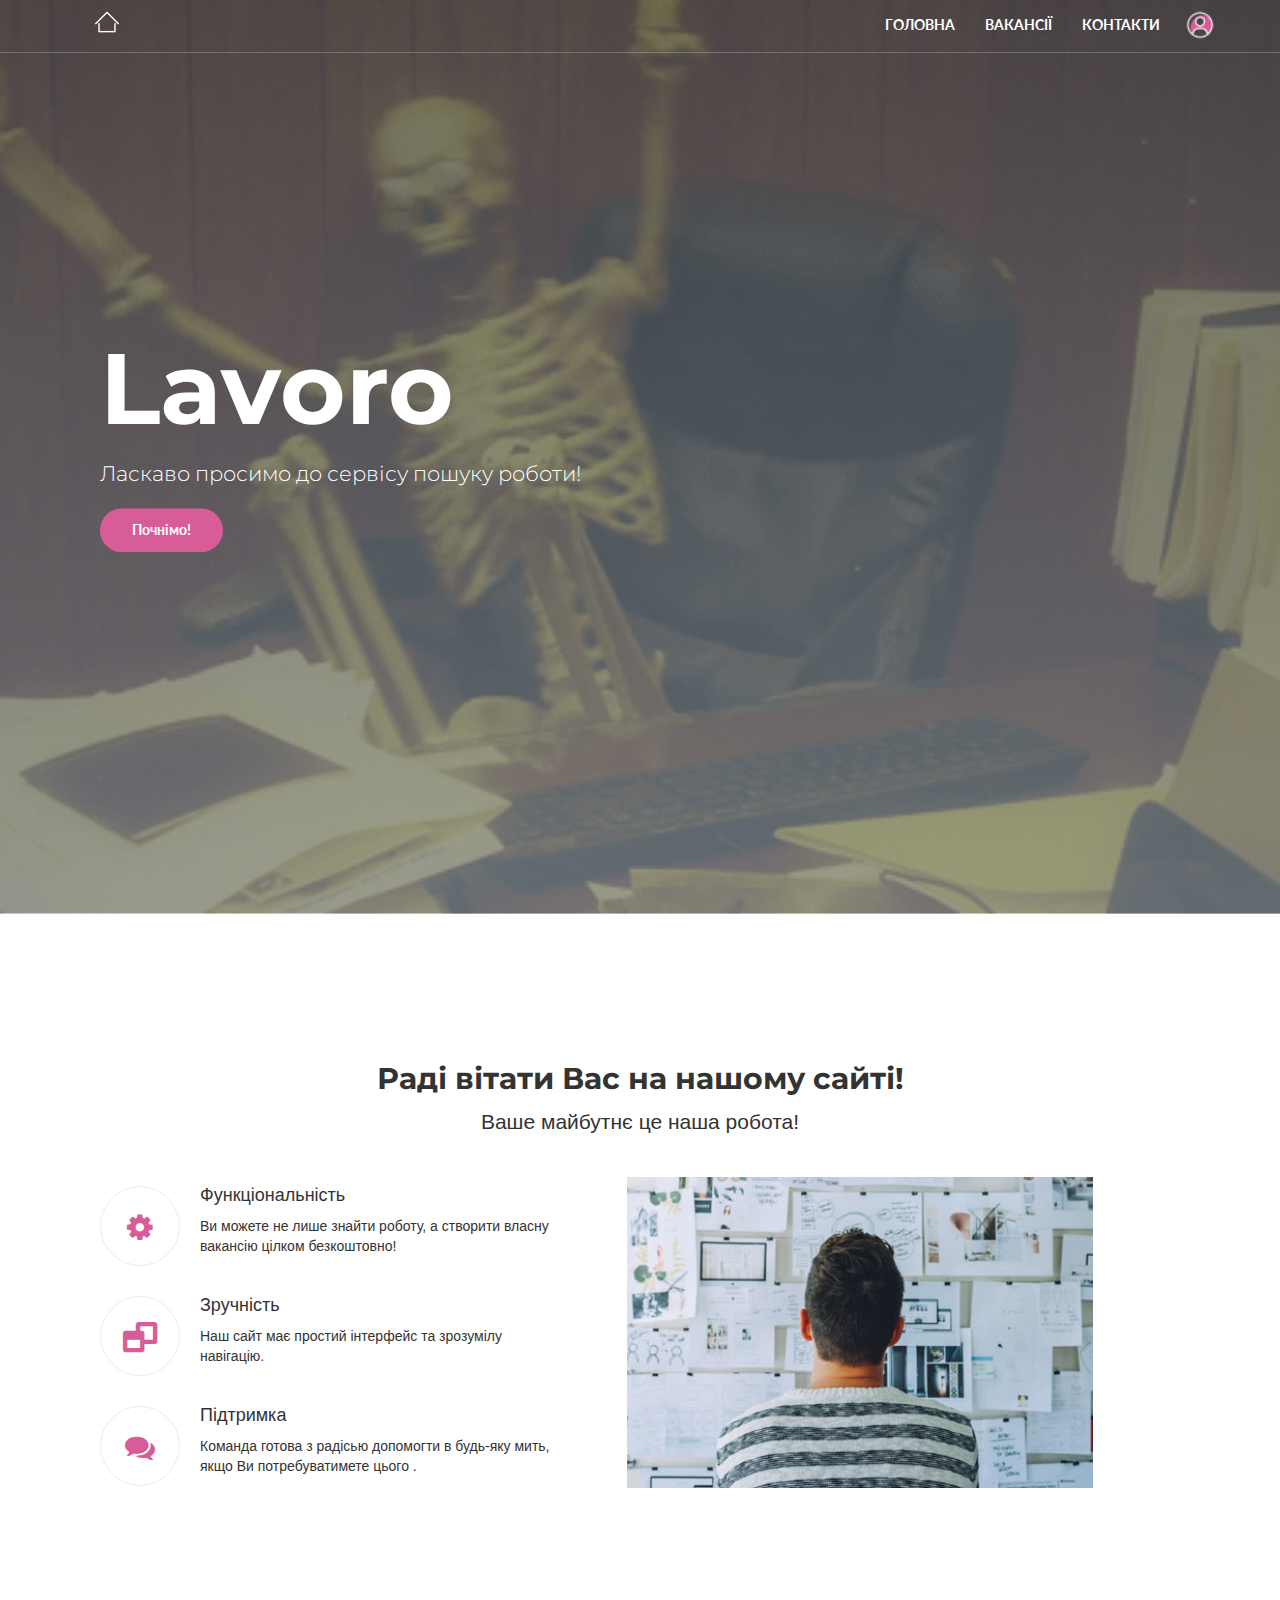
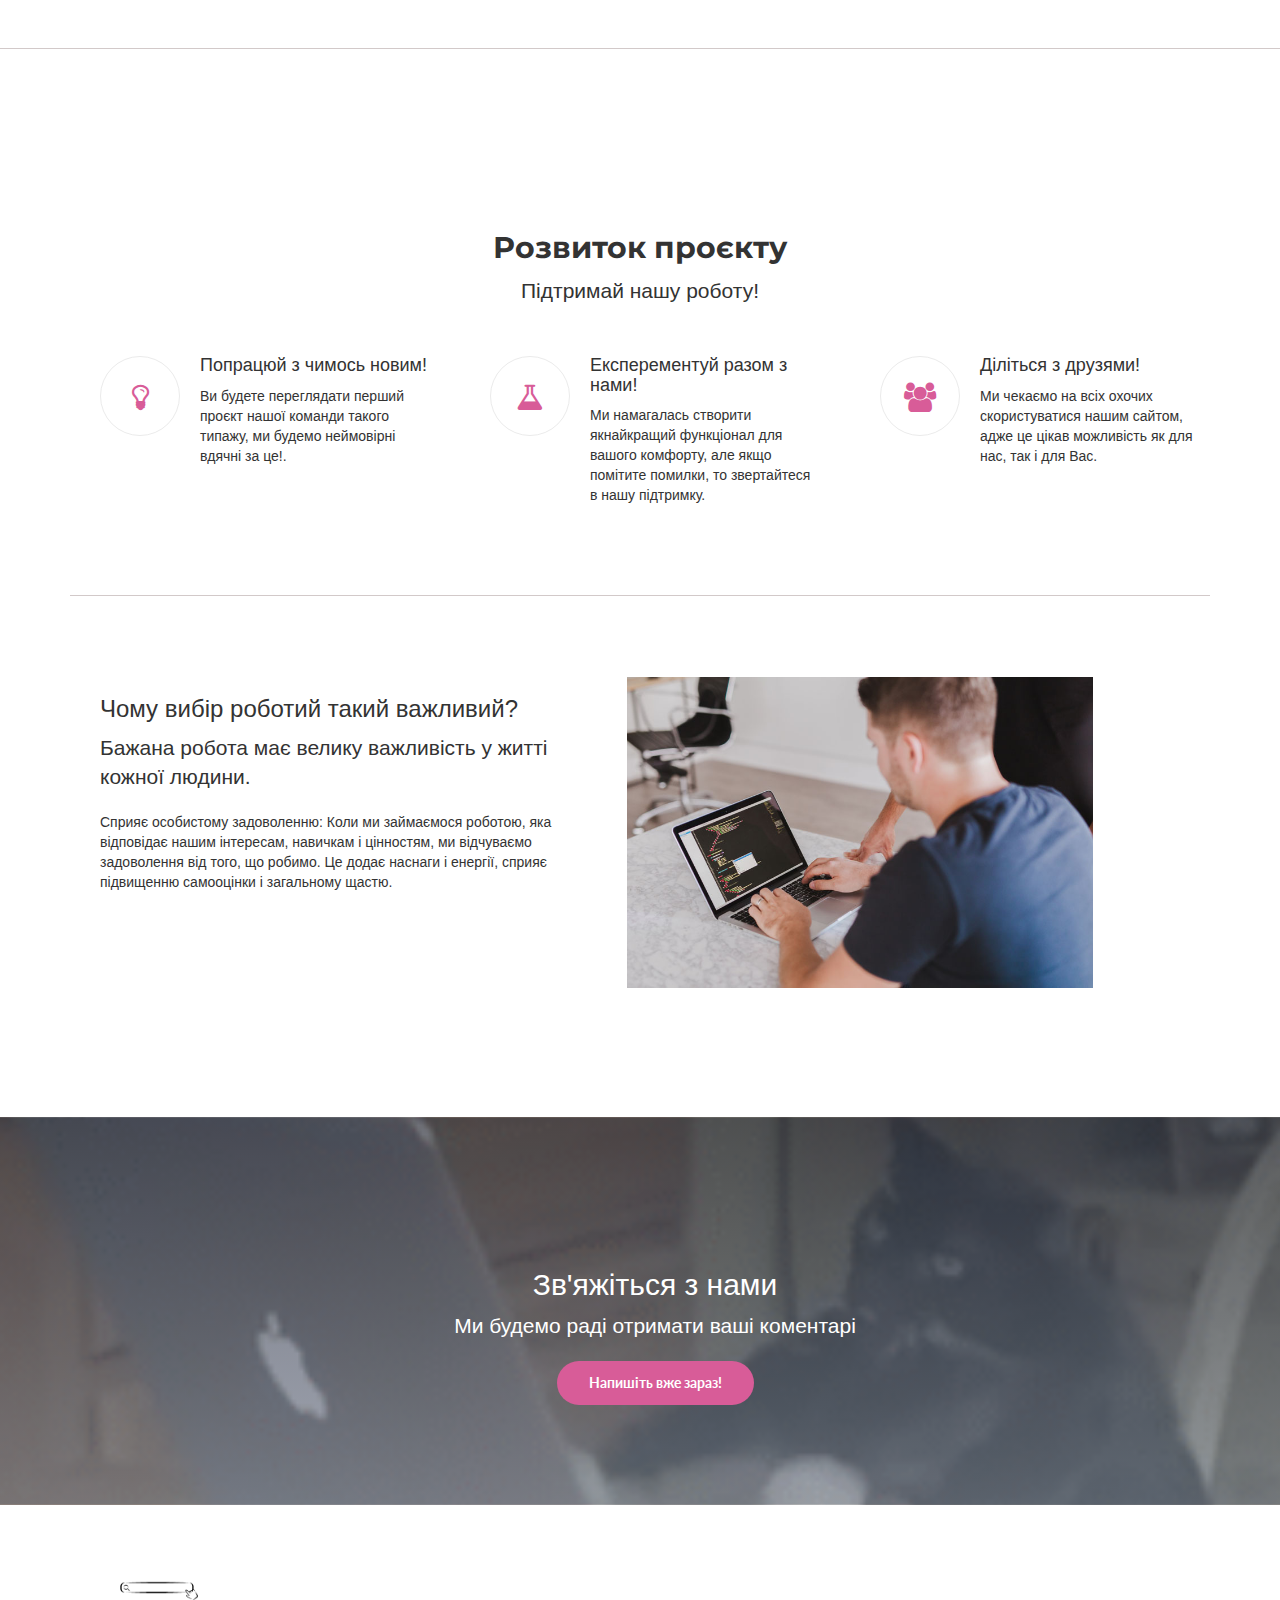
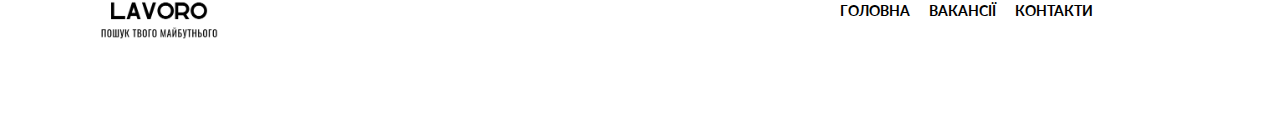
<file: index.html>
<!DOCTYPE html>
<html lang="en">

<head>
    <meta charset="UTF-8">
    <meta content="IE=edge" http-equiv="X-UA-Compatible">
    <meta content="width=device-width, initial-scale=1" name="viewport">
    <title>Lavoro - пошук твого майбутнього </title>
    <!-- Посилання на Google шрифт -->
    <link href="https://fonts.googleapis.com/css?family=Lato:700%7CMontserrat:400,600" rel="stylesheet">
    <!-- Підключення головного CSS файлу -->
    <link href="css/style.css" rel="stylesheet" type="text/css"/>
    <!-- Бібліотека Bootstrap -->
    <link href="css/bootstrap.min.css" rel="stylesheet" type="text/css"/>
    <!-- Підключення бібліотеки, яка містить в собі гарні векторні значки, які ми використаєм в нашій роботі  -->
    <link href="css/font-awesome.min.css" rel="stylesheet">

</head>
<body>
<!-- Оформлення навігаційної панелі -->
<header class="transparent-nav" id="header">
    <div class="container">
        <div class="navbar-header">
            <!-- Кнопка будиночка -->
            <div class="navbar-home">
                <a class="home_button" href="index.html">
                    <img alt="home_button" src="./img/home.png">
                </a>
            </div>
            <!-- /Кнопка будиночка -->
        </div>
        <!-- Меню навігації сайту-->
        <nav id="nav">
            <ul class="main-menu nav navbar-nav navbar-right">
                <li><a href="index.html">Головна</a></li>
                <li><a href="php/vacancies.php">Вакансії</a></li>
                <li><a href="html/contact.html">Контакти</a></li>
                <a class="profile_button" href="php/signup.php">
                    <img alt="profile_buttom" src="./img/profile (1).png">
                </a>
            </ul>
        </nav>


        <!-- /Меню навігації сайту -->
    </div>
</header>
<!-- /Оформлення навігаційної панелі -->

<!-- Ознайомчий контейнер з вступом до сайту -->
<div class="main-area" id="home">

    <!-- Головне фонове зоображення домашньої сторінки  -->
    <div class="bg-image bg-parallax overlay" style='background-image: url("img/giphy (3).gif")'></div>
    <!-- /Головне фонове зоображення домашньої сторінки  -->

    <!-- Текст контейнера -->
    <div class="home-wrapper">
        <div class="container box-details-3">
            <div class="row">
                <div class="col-md-8">
                    <h1 class="white-text main-text">Lavoro</h1>
                    <p class="lead white-text main-text-2">Ласкаво просимо до сервісу пошуку роботи!</p>
                    <a class="main-button icon-button" href="html/signup.html">Почнімо!</a>
                </div>
            </div>
        </div>
    </div>
</div>
<!-- /Текст контейнера -->
<!-- /Ознайомчий контейнер з вступом до сайту -->

<!-- Наповнення головної сторінки -->

<!-- Про нас -->
<div id="about" class="section">

    <!-- Контейнер з нашими перевагами -->
    <div class="container box-details">

        <!-- Стовпці -->
        <div class="row">
            <div class="section-header-about">
                <h2 class="home-mini-title">Раді вітати Вас на нашому сайті!</h2>
                <p class="lead">Ваше майбутнє це наша робота!</p>
            </div>
            <div class="col-md-6">


                <!-- Перша ознака нашого сайту -->
                <div class="feature">
                    <i class="feature-icon fa fa-gear"></i>
                    <div class="feature-content">
                        <h4>Функціональність</h4>
                        <p>Ви можете не лише знайти роботу, а створити власну вакансію цілком безкоштовно!</p>
                    </div>
                </div>
                <!-- /Перша ознака нашого сайту -->

                <!-- Друга ознака нашого сайту-->
                <div class="feature">
                    <i class="feature-icon fa fa-window-restore"></i>
                    <div class="feature-content">
                        <h4>Зручність</h4>
                        <p>Наш сайт має простий інтерфейс та зрозумілу навігацію.</p>
                    </div>
                </div>
                <!-- /Друга ознака нашого сайту-->

                <!-- Третя ознака нашого сайту -->
                <div class="feature">
                    <i class="feature-icon fa fa-comments"></i>
                    <div class="feature-content">
                        <h4>Підтримка</h4>
                        <p>Команда готова з радісью допомогти в будь-яку мить, якщо Ви потребуватимете цього .</p>
                    </div>
                </div>
                <!-- /Третя ознака нашого сайту -->

            </div>

            <div class="col-md-6">
                <div class="about-img">
                    <img src="./img/search_for_job.jpg" alt="">
                </div>
            </div>

        </div>
        <!-- /Стовпці-->

    </div>
    <!-- /Контейнер-->
</div>
<!-- /Про нас-->
<hr class="section-hr">
<!-- Блок підтримки нашого проєкту -->
<div id="why-us" class="section">

    <!-- Контейнер з проханням підтримати наший сервіс-->
    <div class="container box-details-2">

        <!-- Стопці-->
        <div class="row">
            <div class="section-header text-center">
                <h2 class="home-mini-title">Розвиток проєкту</h2>
                <p class="lead"> Підтримай нашу роботу!</p>
            </div>

            <!-- Перший аргумент -->
            <div class="col-md-4">
                <div class="feature">
                    <i class="feature-icon fa fa-lightbulb-o"></i>
                    <div class="feature-content">
                        <h4>Попрацюй з чимось новим!</h4>
                        <p>Ви будете переглядати перший проєкт нашої команди такого типажу, ми будемо неймовірні вдячні за це!.</p>
                    </div>
                </div>
            </div>
            <!-- /Перший аргумент -->

            <!-- Другий аргумент -->
            <div class="col-md-4">
                <div class="feature">
                    <i class="feature-icon fa fa-flask"></i>
                    <div class="feature-content">
                        <h4>Експерементуй разом з нами!</h4>
                        <p>Ми намагалась створити якнайкращий функціонал для вашого комфорту, але якщо помітите помилки, то звертайтеся в нашу підтримку.</p>
                    </div>
                </div>
            </div>
            <!-- /Другий аргумент -->

            <!-- Третій аргумент -->
            <div class="col-md-4">
                <div class="feature">
                    <i class="feature-icon fa fa-users"></i>
                    <div class="feature-content">
                        <h4>Діліться з друзями!</h4>
                        <p>Ми чекаємо на всіх охочих скористуватися нашим сайтом, адже це цікав можливість як для нас, так і для Вас.</p>
                    </div>
                </div>
            </div>
            <!-- /Третій аргумент -->

        </div>
        <!-- /Стовпці -->

        <hr class="section-hr">

        <!-- Рядки -->
        <div class="row">

            <div class="col-md-6">
                <h3>Чому вибір роботий такий важливий?</h3>
                <p class="lead">Бажана робота має велику важливість у житті кожної людини.</p>
                <p>Сприяє особистому задоволенню: Коли ми займаємося роботою, яка відповідає нашим інтересам, навичкам і цінностям, ми відчуваємо задоволення від того, що робимо. Це додає наснаги і енергії, сприяє підвищенню самооцінки і загальному щастю.
                </p>
            </div>
            <div class="col-md-6">
                <div class="about-img">
                    <img src="./img/why-us.jpg" alt="">
                </div>
            </div>
        </div>
        <!-- /Стовпчики -->

    </div>
    <!-- /контейнер -->

</div>
<!-- /Підримка -->

<!-- Блок переходу на сторінку з контактними даними -->
<div class="section" id="contact-cta">

    <!-- Фонове зоображення -->
    <div class="bg-image bg-parallax overlay" style='background-image: url("img/giphy (4).gif")'></div>
    <!-- /Фонове зоображення -->

    <!-- Контейнер з текстом  -->
    <div class="container">

        <!-- Рядки тексту -->
        <div class="row">

            <div class="col-md-8 col-md-offset-2 text-center">
                <h2 class="white-text">Зв'яжіться з нами</h2>
                <p class="lead white-text">Ми будемо раді отримати ваші коментарі</p>
                <a class="main-button icon-button" href="html/contact.html">Напишіть вже зараз!</a>
            </div>

        </div>
        <!-- /Рядки тексту -->

    </div>
    <!-- /Контейнер з текстом  -->

</div>
<!-- /Блок переходу на сторінку з контактними даними-->

<!-- Нижня менюшка -->
<footer class="section footer-section" id="footer">

    <!-- Контейнер з всіма даними меню -->
    <div class="container ">

        <!-- Рядок для запису всіх даних -->
        <div class="row-bottom row">

            <!-- Логотип нашого сервісу -->
            <div class="col-md-6">
                <div class="footer-logo">
                    <a class="logo" href="index.html">
                        <img alt="logo" src="./img/Lovaro (1).png">
                    </a>
                </div>
            </div>
            <!-- Логотип нашого сервісу -->

            <!-- Навігація, що знаходиться на нижній менюшці-->
            <div class="col-md-6">
                <ul class="footer-nav-main footer-nav">
                    <li><a href="index.html">Головна</a></li>
                    <li><a href="php/vacancies.php">Вакансії</a></li>
                    <li><a href="html/contact.html">Контакти</a></li>
                </ul>
            </div>
            <!-- /Навігація, що знаходиться на нижній менюшці-->

        </div>
        <!-- /Рядок для запису всіх даних -->

    </div>
    <!-- /Контейнер з всіма даними меню -->

</footer>
<!-- /Нижня менюшка -->

</body>
</html>
</file>
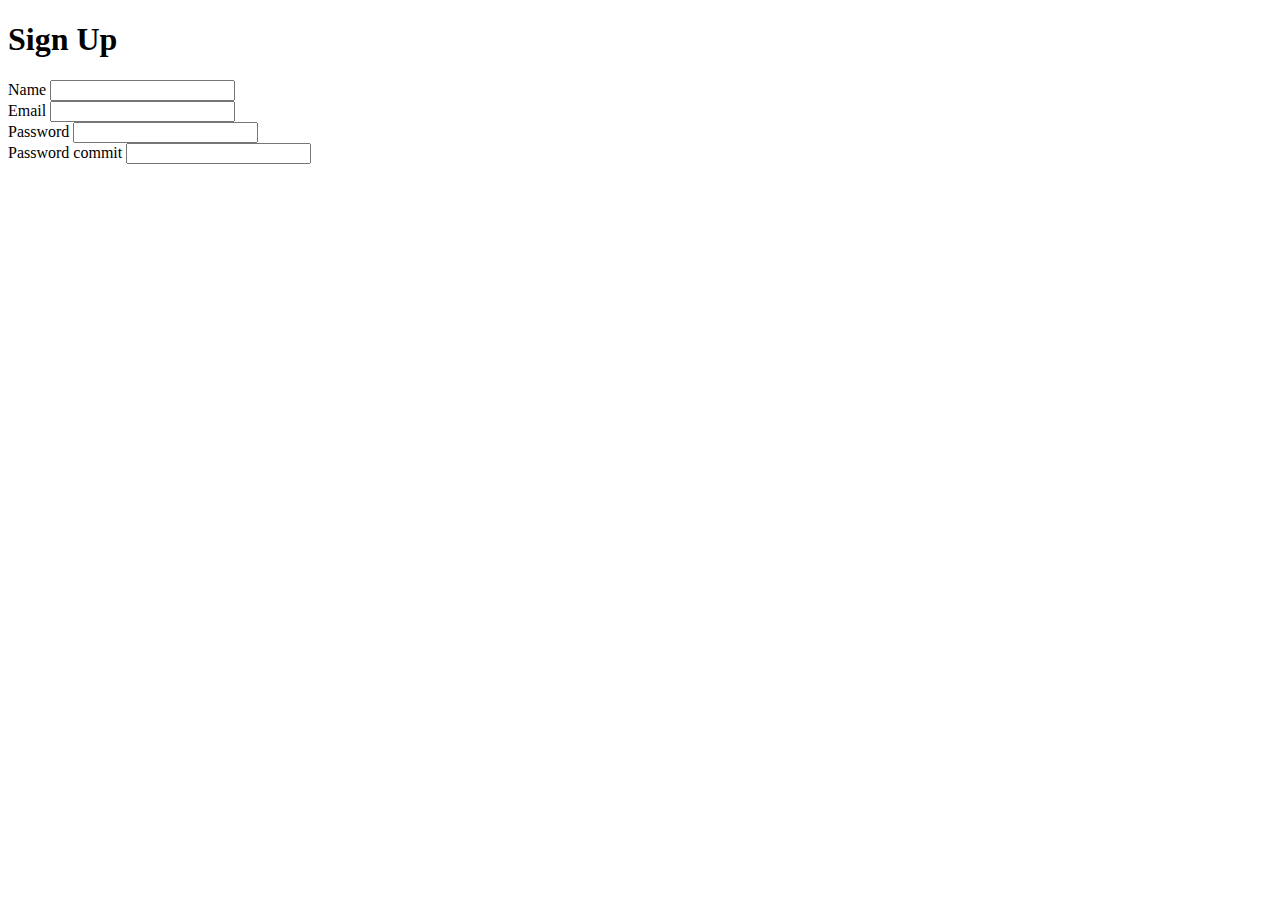
<file: sighup.html>
<!DOCTYPE html>
<html lang="en">
<head>
    <meta charset="UTF-8">
    <title>SignUp form</title>
</head>
<body>
    <h1>Sign Up</h1>
    <form action="process-signup.php" method="post"></form>
        <div>
            <label for="name">Name</label>
            <input type ="text" id = "name" name="name">
        </div>
        
        <div>
            <label for="email">Email</label>
            <input type="email" name="email" id="email">
        </div>

        <div>
            <label for="password">Password</label>
            <input type="password" name="password" id="password">
        </div>

        <div>
            <label for="password_commit">Password commit</label>
            <input type="password" name="password_commit" id="password_commit">
        </div>
</body>
</html>
</file>
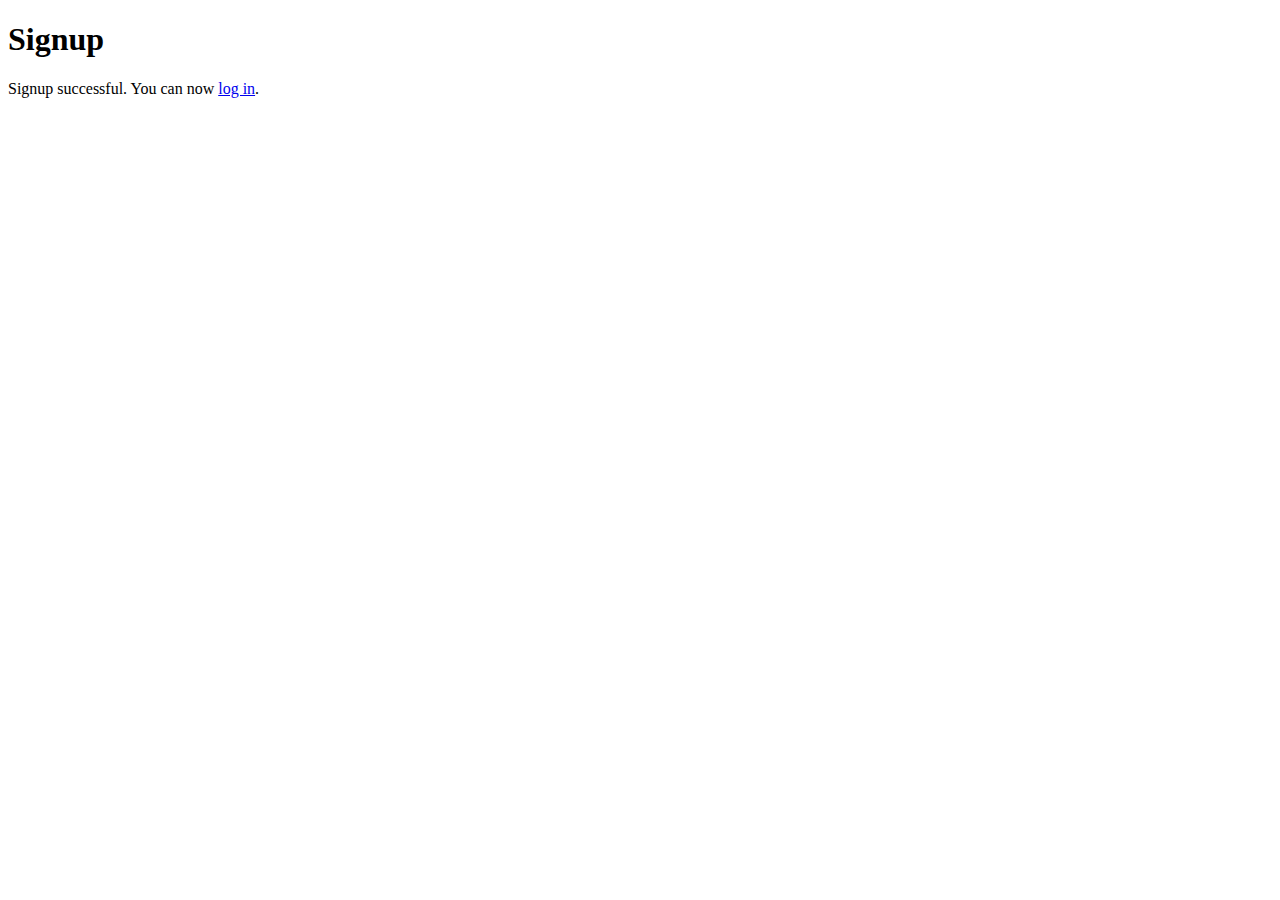
<file: signup-success.html>
<!DOCTYPE html>
<html>
<head>
    <title>Signup</title>
    <meta charset="UTF-8">
</head>
<body>
    
    <h1>Signup</h1>
    
    <p>Signup successful.
       You can now <a href="login.php">log in</a>.</p>
    
</body>
</html>
</file>
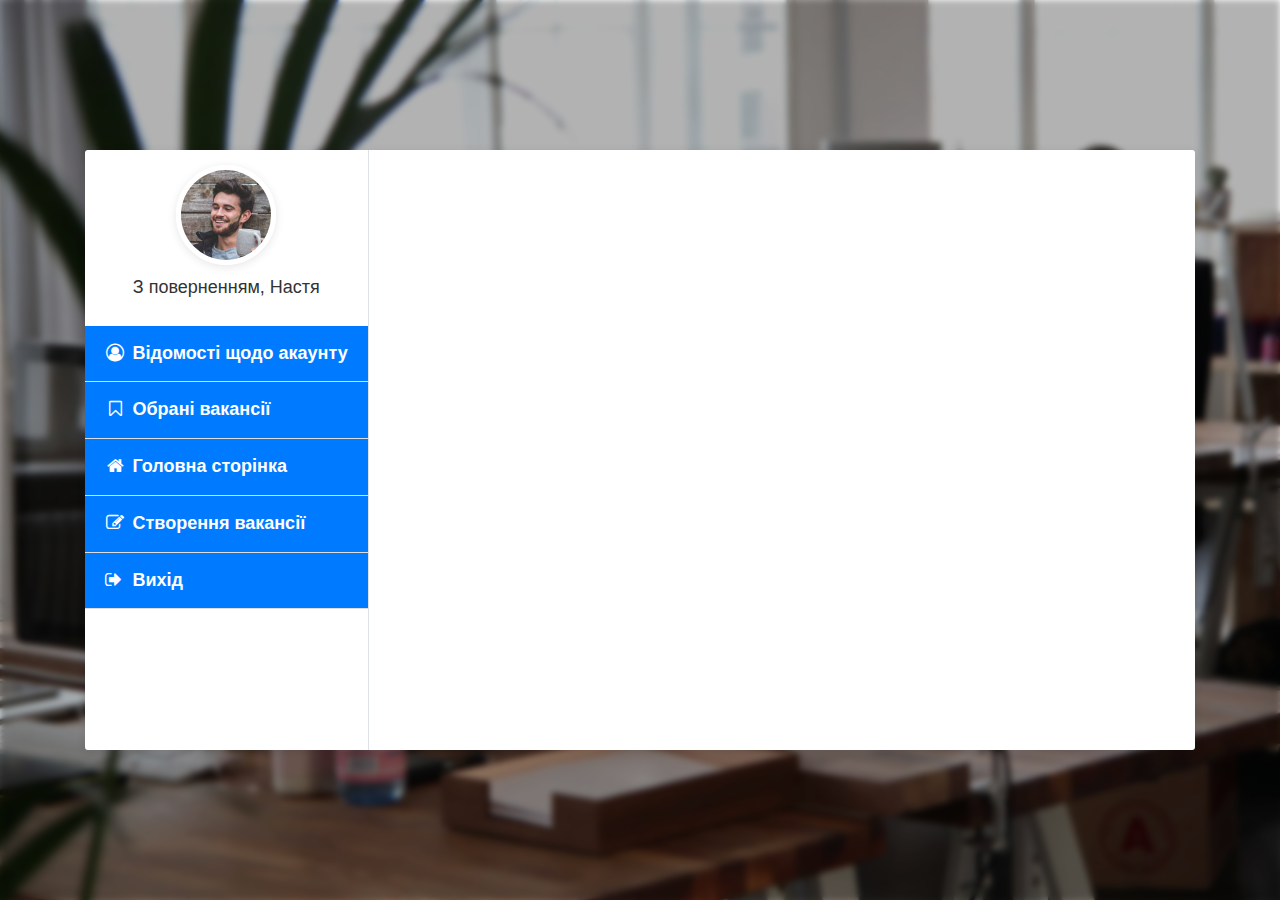
<file: html/account.html>
<!DOCTYPE html>
<html lang="en">
<head>
	<meta charset="UTF-8">
	<title>Профіль користувача</title>
	<meta content="width=device-width, initial-scale=1, maximum-scale=1, user-scalable=no" name="viewport">
	<link rel="stylesheet" type="text/css" href="https://stackpath.bootstrapcdn.com/bootstrap/4.3.1/css/bootstrap.min.css">
	<link rel="stylesheet" href="https://stackpath.bootstrapcdn.com/font-awesome/4.7.0/css/font-awesome.min.css">
	<link rel="stylesheet" type="text/css" href="../css/style.css">
    <link rel="stylesheet" type="text/css" href="../css/account.css">
    
    <link href="../css/bootstrap.min.css" rel="stylesheet" type="text/css"/>
    <!-- Підключення бібліотеки, яка містить в собі гарні векторні значки, які ми використаєм в нашій роботі  -->
    <link href="../css/font-awesome.min.css" rel="stylesheet">

</head>
<body class="signup">
	<section class="py-5 my-5">
		<div class="container">
			<div class="bg-white shadow rounded-lg d-block d-sm-flex">
				<div class="profile-tab-nav border-right">
					<div class="p-4">
						<div class="img-circle text-center mb-3">
							<img src="../img/user2.jpg" alt="Image" class="shadow">
						</div>
				
						<p class="text-center">З поверненням, Настя</p>
					</div>
					<div class="nav flex-column nav-pills" id="v-pills-tab" role="tablist" aria-orientation="vertical">
						<a class="nav-link active" id="account-tab" data-toggle="pill" href="#account" role="tab" aria-controls="account" aria-selected="true">
							<i class="fa fa-user-circle-o text-center mr-1"></i> 
							Відомості щодо акаунту
						</a>
						<a class="nav-link active" id="account-tab" data-toggle="pill" href="#account" role="tab" aria-controls="account" aria-selected="true">
							<i class="fa fa-bookmark-o text-center mr-1"></i> 
							Обрані вакансії
						</a>
						<a class="nav-link active" href="../index.html">
							<i class="fa fa-home text-center mr-1"></i> 
							Головна сторінка
						</a>
						<a class="nav-link active" href="../html/vacant_create.html">
							<i class="fa fa-pencil-square-o text-center mr-1"></i> 
							Створення вакансії
						</a>
						<a class="nav-link active" href="../php/logout.php">
							<i class="fa fa-sign-out mr-1"></i> 
							Вихід
						</a>
					</div>
				</div>
				<div class="tab-content p-4 p-md-5" id="v-pills-tabContent">
					<div class="tab-pane fade show active" id="account" role="tabpanel" aria-labelledby="account-tab">
						<h3 class="mb-4">Відомості щодо акаунту</h3>
						<div class="row">
							<div class="col-md-6">
								<div class="form-group">
								  	<label>Ім'я:</label>
									  <p>...........</p>
								</div>
							</div>
							<div class="col-md-6">
								<div class="form-group">
								  	<label>Пошта:</label>
									 <p>...........</p>
								</div>
							</div>
							<div class="col-md-6">
								<div class="form-group">
								  	<label>Телефон:</label>
									 <p>...........</p>
								</div>
							</div>
							<div class="col-md-6">
								<div class="form-group">
								  	<label>Пароль:</label>
								  	 <p>...........</p>
								</div>
							</div>
						</div>
					</div>
				</div>
			</div>
		</div>
	</section>


	<script src="https://code.jquery.com/jquery-3.2.1.slim.min.js"></script>
	<script src="https://cdnjs.cloudflare.com/ajax/libs/popper.js/1.12.9/umd/popper.min.js"></script>
	<script src="https://maxcdn.bootstrapcdn.com/bootstrap/4.0.0/js/bootstrap.min.js"></script>
</file>
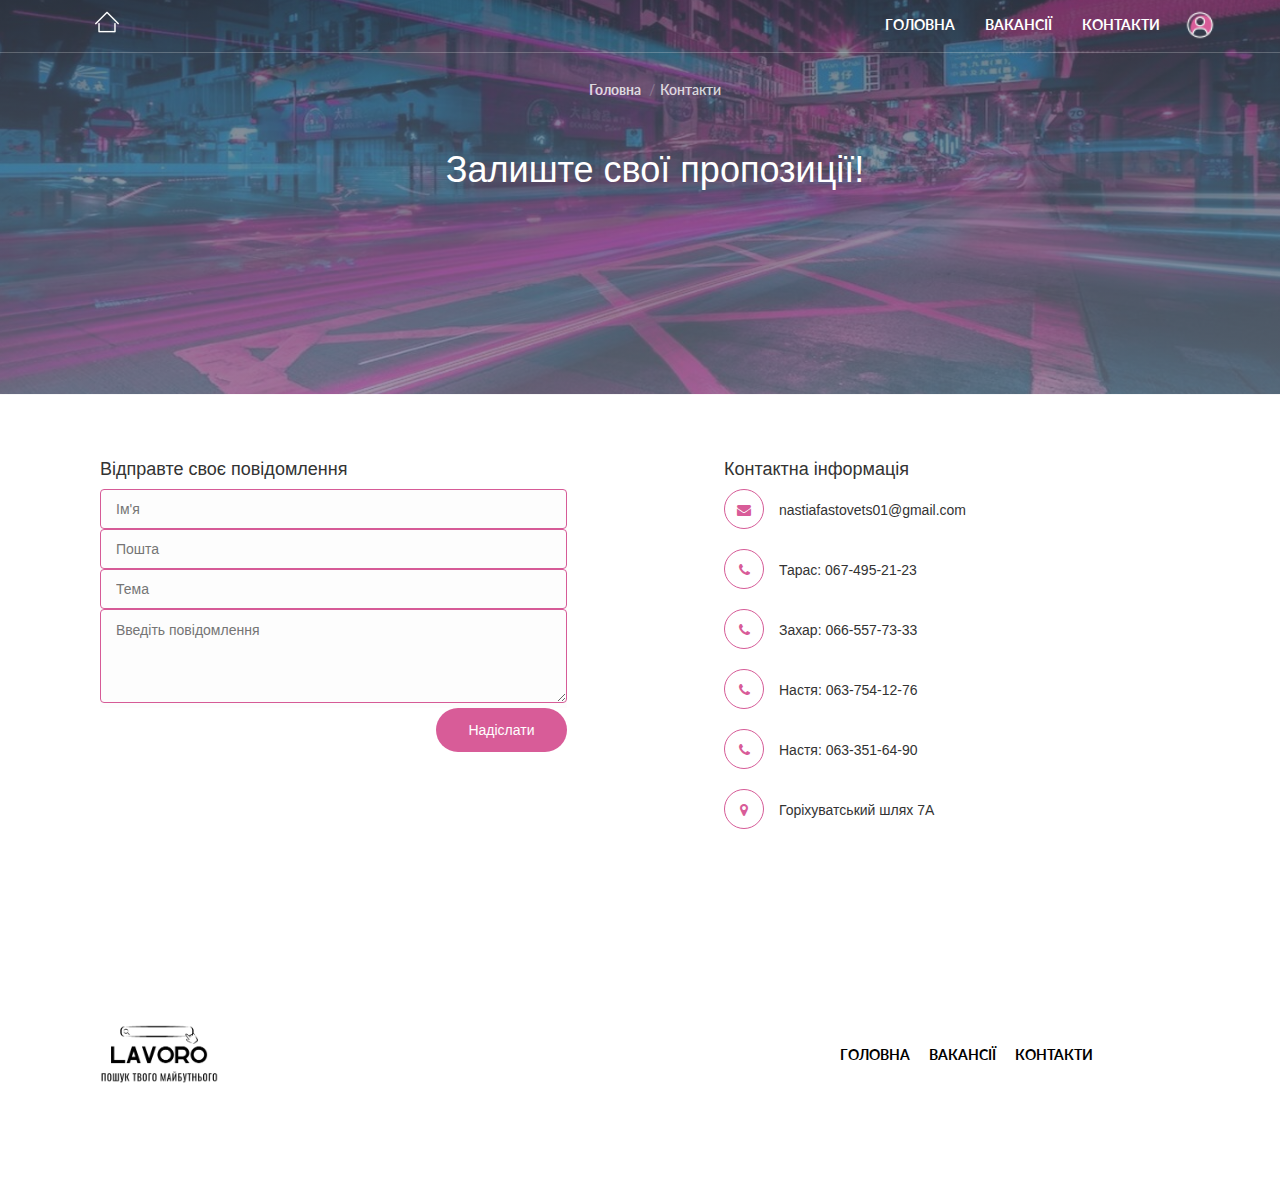
<file: html/contact.html>
<!DOCTYPE html>
<html lang="en">
<head>
    <meta charset="UTF-8">
    <meta content="IE=edge" http-equiv="X-UA-Compatible">
    <meta content="width=device-width, initial-scale=1" name="viewport">
    <title>Lavoro - пошук твого майбутнього </title>
    <!-- Посилання на Google шрифт -->
    <link href="https://fonts.googleapis.com/css?family=Lato:700%7CMontserrat:400,600" rel="stylesheet">
    <!-- Підключення головного CSS файлу -->
    <link href="../css/style.css" rel="stylesheet" type="text/css"/>
    <!-- Бібліотека Bootstrap -->
    <link href="../css/bootstrap.min.css" rel="stylesheet" type="text/css"/>
    <!-- Підключення бібліотеки, яка містить в собі гарні векторні значки, які ми використаєм в нашій роботі  -->
    <link href="../css/font-awesome.min.css" rel="stylesheet">
</head>
<body>

<!-- Оформлення навігаційної панелі -->
<header class="transparent-nav" id="header">
    <div class="container">
        <div class="navbar-header">
            <!-- Кнопка будиночка -->
            <div class="navbar-home">
                <a class="home_button" href="../index.html">
                    <img alt="home_buttom" src="../img/home.png">
                </a>
            </div>
            <!-- /Кнопка будиночка -->
        </div>
        <!-- Меню навігації сайту-->
        <nav id="nav">
            <ul class="main-menu nav navbar-nav navbar-right">
                <li><a href="../index.html">Головна</a></li>
                <li><a href="../php/vacancies.php">Вакансії</a></li>
                <li><a href="../html/contact.html">Контакти</a></li>
                <a class="profile_button" href="../php/signup.php">
                    <img alt="profile_buttom" src="../img/profile (1).png">
                </a>
            </ul>
        </nav>


        <!-- /Меню навігації сайту -->
    </div>
</header>
<!-- /Оформлення навігаційної панелі -->

<!-- Вступна частина сторінки  -->
<div class="main-area section">

    <!-- Фонове зоображення -->
    <div class="bg-image bg-parallax overlay" style="background-image:url(../img/background2.jpg)"></div>
    <!-- /Фонове зоображення -->

    <!-- Наповнення вступної частини -->
    <div class="container">
        <div class="row">
            <div class="col-md-10 col-md-offset-1 text-center">
                <ul class="main-area-tree">
                    <li><a href="../index.html">Головна</a></li>
                    <li>Контакти</li>
                </ul>
                <p class="empty_place">.</p>
                <h1 class="white-text">Залиште свої пропозиції!</h1>
                <p class="empty_place">.</p>
                <p class="empty_place">.</p>
                <p class="empty_place">.</p>
            </div>
        </div>
    </div>
    <!-- /Наповнення вступної частини  -->
</div>
<!-- /Вступна частина сторінки -->

<!-- Наповнення основної частини сторінки -->
<div class="section" id="contact">

    <!-- Блок з формою повідомлення  -->
    <div class="container">
        <div class="row">
            <div class="col-md-6">
                <div class="contact-form">
                    <h4>Відправте своє повідомлення</h4>
                    <div class="contact-form-container">
                        <form>
                            <input class="input" name="name" placeholder="Ім'я" type="text">
                            <input class="input" name="email" placeholder="Пошта" type="email">
                            <input class="input" name="subject" placeholder="Тема" type="text">
                            <textarea class="input" name="message" placeholder="Введіть повідомлення"></textarea>
                            <button class="main-button icon-button pull-right">Надіслати</button>
                        </form>
                    </div>
                </div>
            </div>
            <!-- /Блок з формою повідомлення  -->

            <!-- Контактна інформація нашої команди -->
            <div class="col-md-5 col-md-offset-1">
                <h4>Контактна інформація</h4>
                <ul class="contact-details">
                    <li><i class="fa fa-envelope"></i>nastiafastovets01@gmail.com</li>
                    <li><i class="fa fa-phone"></i>Тарас: 067-495-21-23</li>
                    <li><i class="fa fa-phone"></i>Захар: 066-557-73-33</li>
                    <li><i class="fa fa-phone"></i>Настя: 063-754-12-76</li>
                    <li><i class="fa fa-phone"></i>Настя: 063-351-64-90</li>
                    <li><i class="fa fa-map-marker"></i>Горіхуватський шлях 7А</li>
                </ul>
            </div>


            <!-- /Контактна інформація нашої команди -->
        </div>
    </div>
</div>
<!-- /Наповнення основної частини сторінки -->

<!-- Нижня менюшка -->
<footer class="section footer-section" id="footer">

    <!-- Контейнер з всіма даними меню -->
    <div class="container ">

        <!-- Рядок для запису всіх даних -->
        <div class="row-bottom row">

            <!-- Логотип нашого сервісу -->
            <div class="col-md-6">
                <div class="footer-logo">
                    <a class="logo" href="../index.html">
                        <img alt="logo" src="../img/Lovaro (1).png">
                    </a>
                </div>
            </div>
            <!-- Логотип нашого сервісу -->

            <!-- Навігація, що знаходиться на нижній менюшці-->
            <div class="col-md-6">
                <ul class="footer-nav-main footer-nav">
                    <li><a href="../index.html">Головна</a></li>
                    <li><a href="../php/vacancies.php">Вакансії</a></li>
                    <li><a href="../html/contact.html">Контакти</a></li>
                </ul>
            </div>
            <!-- /Навігація, що знаходиться на нижній менюшці-->

        </div>
        <!-- /Рядок для запису всіх даних -->

    </div>
    <!-- /Контейнер з всіма даними меню -->

</footer>
<!-- /Нижня менюшка -->

</body>
</html>
</file>
<file: css/style.css>
/* --- Налаштування шрифтів та тексту --- */
body {
    font-family: 'Montserrat', sans-serif;
    font-size: 15px;
    font-weight: 400;
    color: #798696;
    overflow-x: hidden;
}

/* --- Налаштування заголовків--- */
h1, h2, h3, h4, h5, h6 {
    margin-top: 12px;
    margin-bottom: 15px;
    font-weight: 600;
    color: #374050;
}

h1 {
    font-size: 38px;
}

h2 {
    font-size: 30px;
}

h3 {
    font-size: 24px;

}

h4 {
    font-size: 18px;
}


/* --- /Налаштування заголовків--- */

/* --- Налаштування тексту посилань--- */
a {
    font-family: 'Lato', sans-serif;
    color: #374050;
    font-weight: 700;
}

a:hover,
a:focus {
    text-decoration: none;
    outline: none;
    color: #374050;
    opacity: 0.9;
}

ul, ol {
    margin: 0;
    padding: 0;
    list-style: none
}

/* --- Налаштування тексту посилань--- */
.white-text {
    color: #FFF;
}
.main-text-2{
    font: 1000 6rem 'Montserrat', sans-serif;
}
.main-text{
    font: 700 10rem 'Montserrat', sans-serif;
}
.home-mini-title{
    font: 700 3rem 'Montserrat', sans-serif;
}
/* --- /Налаштування шрифтів та тексту --- */

/* --- Для зручного розміщення даних, та чіткого відокремлення їх між собою по секціям ми розмістили дані всередину певних блоків.
Нижче ви можете побачити оформлення цього блоку даних та елементів, що наявні в ньому --- */

.section {
    position: relative;
    padding-top: 80px;
    padding-bottom: 80px;
}

.section-hr {
    margin-top: 80px;
    margin-bottom: 80px;
    border-color: #d2c9c9;
}

.section-header {
    margin-bottom: 40px;
}

.box-details{
    margin-top: 100px;
}
.box-details-2{
    margin-bottom: 100px;
}
/* --- /Офомлення секцій--- */

/* --- Налаштування  фонових зоображень, а також додання певних візуальних ефектів до них --- */
.main-area section {
    margin-top: 20px;
}

.bg-image {
    position: absolute;
    scale: 112%;
    left: 0;
    right: 0;
    top: 0;
    bottom: 0;
    background-position: center;
    background-size: cover;
}

.bg-image.bg-parallax {
    background-attachment: fixed;
    margin-top: -30px;
}

.bg-image.overlay:after {
    content: "";
    position: absolute;
    left: 0;
    right: 0;
    top: 0;
    bottom: 0;
    background-image: -webkit-gradient(linear, left top, left bottom, from(#374050), to(#798696));
    background-image: linear-gradient(to bottom, #374050 0%, #798696 100%);
    opacity: 0.7;
}

/* --- /Налаштування  фонових зоображень --- */

/* --- Стилі для кнопок, що знаходяться на сайті, + додавання анімацій при наведенні на кнопки--- */
.main-button {
    position: relative;
    display: inline-block;
    padding: 10px 30px;
    background-color: #d85c98;
    border: 2px solid transparent;
    border-radius: 40px;
    color: #FFF;
    -webkit-transition: 0.2s all;
    transition: 0.2s all;
}

.main-button:hover, .main-button:focus {
    background-color: #fff;
    border: 2px solid #d85c98;
    color: #d85c98;
}

.main-button.icon-button:hover, .main-button.icon-button:focus {
    padding-right: 45px;
}

.main-button.icon-button:after {
    content: "\f178";
    font-family: FontAwesome, serif;
    position: absolute;
    width: 30px;
    right: 15px;
    text-align: center;
    opacity: 0;
    -webkit-transition: 0.2s all;
    transition: 0.2s all;
}

.main-button.icon-button:hover:after, .main-button.icon-button:focus:after {
    opacity: 1;
}

/* --- /Стилі для кнопок --- */

/*---Кнопочка будинку--- */

.navbar-home {
    padding: 0;
}

.navbar-home {
    margin: 10px;
    display: inline-block;
}

.home_button {
    padding: 15px;
}

.navbar-home .home_button > img {
    max-height: 30px;
}

@media only screen and (max-width: 767px) {
    .navbar-home {
        margin-left: 15px;
    }
}

/*---/Кнопочка будинку--- */

/*---Кнопочка профілю--- */

.profile-home {
    padding: 0;
}

.profile_button {
    display: inline-block;
    padding: 13px;
    transform: scale(1.2);
}

.profile-home .profile_button > img {
    max-height: 10px;
}

@media only screen and (max-width: 767px) {
    .profile-home {
        margin-left: 15px;
    }
}

/*---/Кнопочка профілю--- */

/*--- Стилі інформаційної сторіночки нашого сайту --- */
/* -- Стилі 3-х ознак на головній сторіночці -- */
.feature {
    position: relative;
}

.feature + .feature {
    margin-top: 40px;
}

.feature .feature-icon {
    position: absolute;
    left: 0;
    top: 0;
    width: 80px;
    height: 80px;
    line-height: 80px;
    text-align: center;
    border-radius: 50%;
    font-size: 30px;
    border: 1px solid #EBEBEB;
    color: #d85c98;
}

.feature-content {
    padding-left: 100px;
}

/* -- About Img -- */
.about-img {
    margin-top: 1px;
}

.about-img > img {
    width: 100%;
}

.section-header-about {
    margin-bottom: 40px;
    text-align: center;;
}

/*--- /Стилі інформаційної сторіночки нашого сайту --- */

/*---Оформлення навігації--- */
#header {
    position: relative;
    left: 0;
    right: 0;
    top: 0;
    z-index: 99;
    border-bottom: 1px solid rgba(235, 235, 235, 0.25);
    background-color: #FFF;
    -webkit-transition: 0.2s all;
    transition: 0.2s all;
}

#header.transparent-nav {
    position: absolute;
    background-color: transparent;
}

#header.transparent-nav .main-menu li a {
    color: #FFF;
}

.main-menu li a {
    text-transform: uppercase;
    -webkit-transition: 0.2s all;
    transition: 0.2s all;
}

.main-menu li a:hover, .main-menu li a:focus {
    background-color: rgba(238,196,200,0.43);
}

.main-menu li a:after {
    content: "";
    display: block;
    height: 2px;
    background-color: rgba(216, 92, 152, 0);
    width: 100%;
    -ms-transform: translateY(5px);
    transform: translateY(5px);
    opacity: 0;
    -webkit-transition: 0.2s all;
    transition: 0.2s all;
}

.main-menu li a:hover:after, .main-menu li a:focus:after {
    -ms-transform: translateY(0px);
    transform: translateY(0px);
    opacity: 1;
}


/* Пошукове поле */
.searchbar {
    position: relative;
    display: flex;
    align-items: center;
}

.searchbar input[type="text"] {
    padding-right: 35px; /* Задаємо простір для кнопки справа */
}

.bg-contact {
    margin-top: -30px;
}

.search-button {
    position: absolute;
    top: 50%;
    right: 5px;
    transform: translateY(-50%);
    width: 30px;
    height: 30px;
    border: none;
    background-color: #FFFFFF;
    border-radius: 4px;
    cursor: pointer;
}

.search-button::before {
    content: "";
    display: block;
    width: 12px;
    height: 12px;
    background-image: url(../img/search.png);
    margin-top: 32px;
    margin-right: 30px;
    background-repeat: no-repeat;
    background-size: cover;
    background-position: center;
    scale: 1.8;
}


/* Задаємо відступ зображення в межах кнопки */


/*---/Оформлення навігації--- */

/*---Оформлення зони без фонового зоображення---*/

.main-area {
    position: relative;
    padding-top: 80px;
    padding-bottom: 80px;
}

#home.main-area {
    height: calc(100vh - 40px);
    padding-top: 0;
    padding-bottom: 0;
}

.home-wrapper {
    position: absolute;
    top: 50%;
    -ms-transform: translateY(-50%);
    transform: translateY(-50%);
    left: 0;
    right: 0;
}

/*---/Оформлення зони без фонового зоображення---*/

/* -- Стилі для різних елементів посилань -- */
/* -- Стилі для елементів списку (крапочок) -- */
.main-area-tree li {
    display: inline-block;
    font-family: 'Lato', sans-serif;
    font-weight: 600;
    font-size: 14px;
    color: rgba(255, 255, 255, 0.8);
}

/* -- Стилі для посилань всередині елементів списку -- */
.main-area-tree li > a {
    color: rgba(255, 255, 255, 0.8);
}

/* -- Стилі для позначки ("/") між елементами списку -- */
.main-area-tree li + li:before {
    content: "/";
    display: inline-block;
    margin: 0 5px;
    color: rgba(235, 235, 235, 0.25);
}

/* -- /Стилі для різних елементів посилань -- */

/* -- Стиль нижньої менюшки -- */
.bottom-footer {
    margin-top: 30px;
    margin-bottom: 30px;
    border-top-color: #c2b3b3
}

/* -- Логотип нашого сайту -- */
.footer-logo .logo {
    transform: scale(2);
    margin: 30px;
    display: inline-block;
}

.footer-logo .logo > img {
    max-height: 30px;
}

/* -- Footer Nav -- */
.footer-nav {
    margin-top: 34px;
    text-align: right;
    padding: 2px 0;
}

.footer-nav li {
    display: inline-block;
    margin-left: 15px
}

.footer-nav li a {
    display: block;
    text-transform: uppercase;
    -webkit-transition: 0.2s color;
    transition: 0.2s color;
}

.footer-nav li a:hover, .footer-nav li a:focus {
    color: #d85c98;
}

.footer-nav li a:after {
    content: "";
    display: block;
    height: 2px;
    background-color: #ffffff;
    width: 100%;
    -ms-transform: translateY(5px);
    transform: translateY(5px);
    opacity: 0;
    -webkit-transition: 0.2s all;
    transition: 0.2s all;
}

.footer-nav li a:hover:after, .footer-nav li a:focus:after {
    -ms-transform: translateY(0px);
    transform: translateY(0px);
    opacity: 1;
}

/* --  Оформлення форм  -- */
input[type="text"], input[type="email"], input[type="password"], input[type="number"],
input[type="date"], input[type="url"], input[type="tel"], .regions, textarea {
    height: 40px;
    width: 100%;
    border: 1px solid #d65b97;
    border-radius: 4px;
    background: transparent;
    padding-left: 15px;
    padding-right: 15px;
}

textarea {
    padding: 10px 15px;
}

input[type="text"]:focus, input[type="email"]:focus, input[type="password"]:focus,
input[type="number"]:focus, input[type="date"]:focus, input[type="url"]:focus,
input[type="tel"]:focus, input[type="regions"]:focus, input[type="tel"]:focus, textarea:focus {
    border-color: #d85c98;
}

/* --  /Оформлення форм  -- */
/* --  Кнопка на сторінці реєстрації  -- */
.reg_button {
    margin: 1rem;
    display: inline-block;
}

/* --  /Кнопка на сторінці реєстрації  -- */

/* --  Сторінка реєстрації -- */
.signup {
    margin: 0;
    height: 100vh;
    display: flex;
    align-items: center;
    justify-content: center;
    font-size: 18px;
    background: url(../img/page-background.jpg);
    background-size: cover;
    position: relative;

}

.signup-test {
    margin: 0;
    height: 100vh;
    display: flex;
    align-items: center;
    justify-content: center;
    font-size: 18px;
    background-color: rgba(255, 208, 241, 0.64);
    background-size: cover;
    position: relative;
}

.signup::before {
    content: "";
    position: absolute;
    top: 0;
    left: 0;
    width: 100%;
    height: 100%;
    background: url(../img/page-background.jpg);
    background-size: cover;
    filter: blur(3px) brightness(0.7);
    z-index: -1;
}

.reg_form_title {
    text-align: center;
    font: 500 2.7rem 'Montserrat', sans-serif;
}

.reg_form_text {
    margin-bottom: 5px;
    text-align: center;
    font: 500 1rem 'Montserrat', sans-serif;
}

.box {
    width: 400px;
    max-width: 400px;
    margin: 1rem;
    padding: 1.5rem;
    box-shadow: 0 0 40px rgba(0, 0, 0, 0.2);
    border-radius: 10px;;
    background: #ffffff;
    font: 500 1.2rem 'Montserrat', sans-serif;
}

.box-all-vac {
    width: 1000px;
    max-width: 1000px;
    margin: 1rem;
    padding: 1.5rem;
    box-shadow: 0 0 40px rgba(0, 0, 0, 0.2);
    border-radius: 10px;;
    background: #ffffff;
    font: 500 1.2rem 'Montserrat', sans-serif;
    overflow: hidden;
    margin-top: 250px;
}

.reg__button {
    position: relative;
    display: inline-block;
    padding: 10px 30px;
    background-color: #d85c98;
    border: 2px solid transparent;
    border-radius: 40px;
    color: #FFF;
    -webkit-transition: 0.2s all;
    transition: 0.2s all;

}

.log__button {
    position: relative;
    display: inline-block;
    padding: 10px 30px;
    background-color: #d85c98;
    border: 2px solid transparent;
    border-radius: 40px;
    color: #FFF;
    -webkit-transition: 0.2s all;
    transition: 0.2s all;
    margin: 20px 20px 20px 20px;
}

.reg2_button {
    position: static;
    /*top: 60%;*/
    /*left: 50%;*/
    transform: translate(0.5rem, 0.5rem);
    margin: 0;
    padding: 15px 30px;
    background-color: #d85c98;
    border: 2px solid transparent;
    border-radius: 40px;
    color: #FFF;
    transition: 0.1s all;
}

.reg_form_input {
    font: 500 1.2rem 'Montserrat', sans-serif;
    margin-top: 10px;
}

.reg_accept_box {
    position: absolute;
    top: 70%;
    left: 50%;
}

/* --  Форма коментарів  -- */
.contact-form:after {
    content: "";
    display: block;
    clear: both;

}

.contact-form-container {
    background: #fdfdfd;
}

.contact-form textarea.input {
    height: 94px;
}

/* --  /Форма коментарів  -- */

/* -- Контактна інфа команди -- */
.contact-details li {
    margin-bottom: 20px;
}

.contact-details li i {
    color: #d85c98;
    margin-right: 15px;
    border: 1px solid #d65b97;
    border-radius: 50%;
    width: 40px;
    height: 40px;
    line-height: 40px;
    text-align: center;

}

/* --/Контактна інфа команди -- */

.empty_place {
    opacity: 0;
}

.vac_form_title {
    text-align: center;
    font: 500 1.7rem 'Montserrat', sans-serif;
}

.regions {
    height: 40px;
    width: 100%;
    border: 1px solid #EBEBEB;
    border-radius: 4px;
    background: transparent;
    padding-left: 15px;
    padding-right: 15px;
    -webkit-transition: 0.2s border-color;
    transition: 0.2s border-color;
}

.tags {
    display: flex;
    flex-wrap: wrap;
}

.roow {
    flex-basis: 50%;
    box-sizing: border-box;
}

input[type="checkbox"] {
    margin: 5px;
}

.tags {
    display: flex;
    margin-left: 25px;
    margin-bottom: 25px;
}

.vac_form_text {
    text-align: center;
    font: 500 1.3rem 'Montserrat', sans-serif;
    margin-left: 25px;
}


.log_input {
    margin-top: 20px;
}

.vacantion_button {
    margin: 20px 20px 20px 20px;
}

.bg-white {
    height: 600px;
}

/*-- Search --*/
.widget.search-widget {
    position: relative

}

.widget.search-widget .input {
    padding-right: 60px;
}

.widget.search-widget button {

    position: absolute;
    right: 0;
    top: 0;
    height: 40px;
    width: 40px;
    background-color: transparent;
    border: none;

}

.widget.search-widget .input:focus + button {
    color: #FF6700;

}

.search-icon {
    color: white;
}

.top-marge {
    margin-top: 10px;
}

.row-bottom {
    height: 22px;
}

.contact-icons-border-color {
    border-color: #d65b97;
}

.white-line {
    margin-top: 28px;
    padding-top: 2px;
    border-top: 1px solid #5b3e3e;
    border-top-color: #c2b3b3
}

/* Sidebar */

/* Sidebar та стилізація чекбоксів */

.sidebar {
    display: flex;
    flex-direction: column;
    align-items: center;
    justify-content: center;
    margin: 0 auto;
    border-radius: 20px;
    margin-bottom: 150px;
    width: 1500px;
    height: 450px;
    background: rgba(216, 92, 152, 0.66);
}

.slidercontainer,
.checkboxes,
.checkbox-column {
    margin: 12px 0 0 0;
    padding-bottom: 50px;
}

.filtername {
    text-align: center;
    font-style: normal;
    line-height: 27px;
    color: #ede5ee;
    margin-bottom: 8px;
    font: 700 2rem 'Montserrat', sans-serif;
    margin-top: -40px;
}

.star-btn {
    display: flex;
    font-size: 50px;
    color: #d6c65b;
    cursor: pointer;
    user-select: none;
    height: 100%;
    justify-content: center;
    align-items: center;
}

.name-colum {
    font-style: normal;
    line-height: 27px;
    color: #ede5ee;
    margin-bottom: 8px;
    font: 700 2rem 'Montserrat', sans-serif;

}


.login {
    color: red;
}

.logIn-button {
    padding: 3px;
    color: #d65b97;
}

.filter {
    padding-top: 95px;
    font: 200 0.4rem 'Montserrat', sans-serif;
}

.header-filter {
    margin-top: -30px;
    margin-bottom: 20px;
    text-align: center;
    font: 500 3rem 'Montserrat', sans-serif;
}

.checkbox-group {
    display: flex;
    justify-content: center;
    flex-wrap: wrap;
    margin: -40px;
}

.checkbox-column {
    display: flex;
    flex-direction: column;
    margin: 0 40px;
}

.filternamebox {
    width: 100%;
    text-align: center;
    font-style: normal;
    line-height: 27px;
    color: #ede5ee;
    margin-bottom: 8px;
    font: 700 2rem 'Montserrat', sans-serif;
    margin-top: 40px;
}

.checkbox-group:nth-child(1) .checkbox-column:nth-child(5) {
    margin-bottom: 50px;
}

.checkbox-group:nth-child(2) .checkbox-column:nth-child(4) {
    margin-bottom: 50px;
}


/* Стилізація повзунка та виводу значення */
.slidercontainer {
    width: 90%;
    margin-left: 18px;
    position: relative;
}

.slider {
    border-radius: 5px 5px 0 0;
    box-shadow: 0 0 20px rgba(0, 0, 0, 0.15);
    -webkit-appearance: none;
    appearance: none;
    width: 100%;
    height: 25px;
    background: linear-gradient(to right, #dcd6d6, #dcd6d6) no-repeat center/100% 5px, #dcd6d6;
    opacity: 0.7;
    transition: opacity 0.2s;
}

.slider:hover {
    opacity: 1;
}

.slider::-webkit-slider-thumb {
    -webkit-appearance: none;
    appearance: none;
    width: 20px;
    height: 20px;
    background: #000000;
    cursor: pointer;
    border-radius: 50%;
}

.slider::-moz-range-thumb {
    width: 20px;
    height: 20px;
    background: hsl(194, 90%, 53%);
    cursor: pointer;
    border-radius: 50%;
}

#sliderValue {
    margin-top: -140px;
    position: absolute;
    top: calc(100% + 10px); /* Змінено значення top для зсуву вниз */
    left: 50%; /* Змінено значення left для вирівнювання по центру */
    transform: translateX(-50%); /* Змінено значення transform для центрування */
    font-size: 20px;
    color: black;
}

/*Стилізація таблиці*/

.table-vacancies {
    margin: auto;
    border-collapse: collapse;
    font-size: 1.75em;
    min-width: 1200px;
    box-shadow: 0 0 20px rgba(0, 0, 0, 0.15);
    table-layout: fixed;
    border-radius: 10px 10px 0 0;
    overflow: hidden;
}

.table-vacancies thead tr {
    background-color: #34D2EECC;
    color: #ffffff;
    text-align: left;
    font-weight: bold;
}

.table-vacancies thead th {
    width: 80px; /* Задайте бажану фіксовану ширину для кожного стовпця */
    text-align: left;
}

.table-vacancies tbody tr {
    height: 70px; /* Задайте бажану фіксовану висоту для кожного рядка */
    border-bottom: 1px solid #dddddd; /* Додайте лінію знизу для кожного рядка */
}

.table-vacancies th,
.table-vacancies td {
    padding: 12px 15px;
}

.table-vacancies tbody tr:nth-of-type(even) {
    background-color: #f3f3f3;
}

.table-vacancies tbody tr {
    border-bottom: 2px solid rgba(52, 210, 238, 0.8); /* Останній рядок має більш товсту лінію */
}

.table-vacancies tbody tr.active-row {
    font-weight: bold;
    color: #34D2EECC;
}


.table-name {
    text-align: center;
    margin-top: -150px;
}

aside {
    box-shadow: 0 0 40px rgba(0, 0, 0, 0.4);
}
,


.p-4{
    position: absolute;
}
.your-fav-table {
    margin: auto;
    border-collapse: collapse;
    font-size: 1.2em;
    min-width: 500px;
    box-shadow: 0 0 20px rgba(0, 0, 0, 0.15);
    table-layout: fixed;
    border-radius: 10px 10px 0 0;
    overflow: hidden;
}

.your-fav-table thead tr {
    background-color: #25d9ce;
    color: #ffffff;
    text-align: left;
    font-weight: bold;
}

.your-fav-table th,
.your-fav-table td {
    padding: 12px 15px;
}

.your-fav-table tbody tr {
    border-bottom: 1px solid #dddddd;
}

.your-fav-table tbody tr:nth-of-type(even) {
    background-color: #f3f3f3;
}

.your-fav-table tbody tr{
    border-bottom: 2px solid #25d9ce;
}

.your-fav-table tbody tr.active-row {
    font-weight: bold;
    color: #25d9ce;
}
.fav-vac-text-head{
    font-size: 220%;
    text-align: center;
    display: block;
    margin: auto;
}

.table-vac-error {
    text-align: center;
}
</file>
<file: css/account.css>
@import url("https://fonts.googleapis.com/css?family=Roboto:300,400,500,700&display=swap");

body {
    background: #f9f9f9;
    font-family: "Roboto", sans-serif;
}

.shadow {
    box-shadow: 0 2px 10px rgba(0, 0, 0, 0.1) !important;
}

.profile-tab-nav {
    min-width: 250px;
}

.tab-content {
    flex: 1;
}

.form-group {
    margin-bottom: 1.5rem;
}

.nav-pills a.nav-link {
    padding: 15px 20px;
    border-bottom: 1px solid #ddd;
    border-radius: 0;
    color: #fff;
}

.nav-pills a.nav-link i {
    width: 20px;
}

.img-circle img {
    height: 100px;
    width: 100px;
    border-radius: 100%;
    border: 5px solid #fff;
}

.signup {
    margin: 0;
    height: 100vh;
    display: flex;
    align-items: center;
    justify-content: center;
    font-size: 18px;
    background: url(../img/page-background.jpg);
    background-size: cover;
    position: relative;

}

.signup::before {
    content: "";
    position: absolute;
    top: 0;
    left: 0;
    width: 100%;
    height: 100%;
    background: url(../img/page-background.jpg);
    background-size: cover;
    filter: blur(3px) brightness(0.7);
    z-index: -1;
}

.tab-pane {
    margin-top: 90px;
}

.mb-4 {
    margin-top: 30px;
}
</file>
